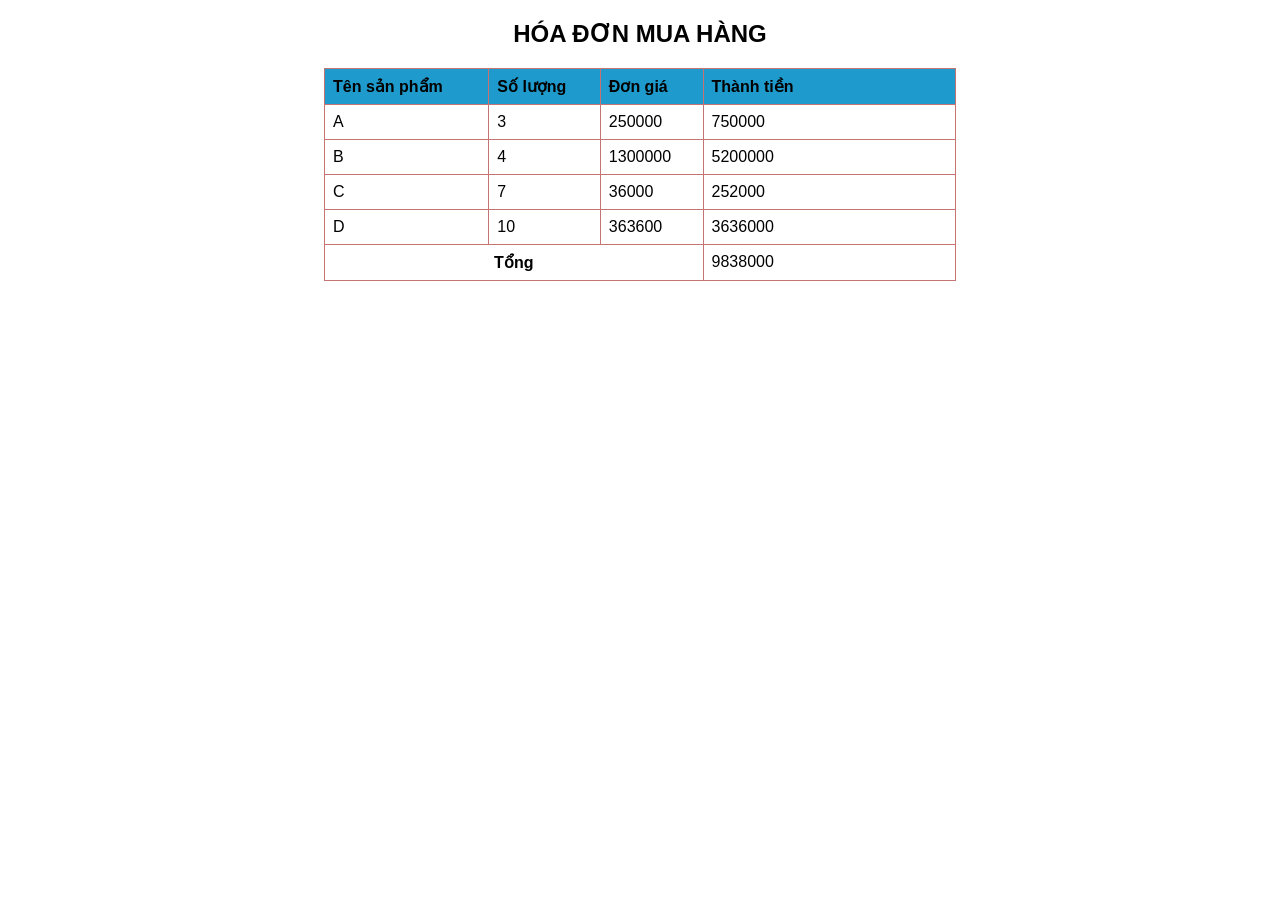
<file: html/page 4.html>
<!DOCTYPE html>
<html lang="vi">
<head>
    <meta charset="UTF-8">
    <title>Hóa đơn mua hàng</title>
    <link rel="stylesheet" href="../css/style4.css">
</head>
<body>

<h2>HÓA ĐƠN MUA HÀNG</h2>

<table id="invoice">
    <thead>
        <tr>
            <th>Tên sản phẩm</th>
            <th>Số lượng</th>
            <th>Đơn giá</th>
            <th>Thành tiền</th>
        </tr>
    </thead>
    <tbody>
        <tr>
            <td>A</td>
            <td class="sl">3</td>
            <td class="dg">250000</td>
            <td class="tt">0</td>
        </tr>
        <tr>
            <td>B</td>
            <td class="sl">4</td>
            <td class="dg">1300000</td>
            <td class="tt">0</td>
        </tr>
        <tr>
            <td>C</td>
            <td class="sl">7</td>
            <td class="dg">36000</td>
            <td class="tt">0</td>
        </tr>
        <tr>
            <td>D</td>
            <td class="sl">10</td>
            <td class="dg">363600</td>
            <td class="tt">0</td>
        </tr>
    </tbody>

    <tfoot>
        <tr>
            <td colspan="3" style="text-align:center;font-weight:bold;width: 60%;">Tổng</td>
            <td id="tongtien">0</td>
        </tr>
    </tfoot>
     
</table>

<script src="../js/lib.js.js"><</script>
</body>
</html>
</file>
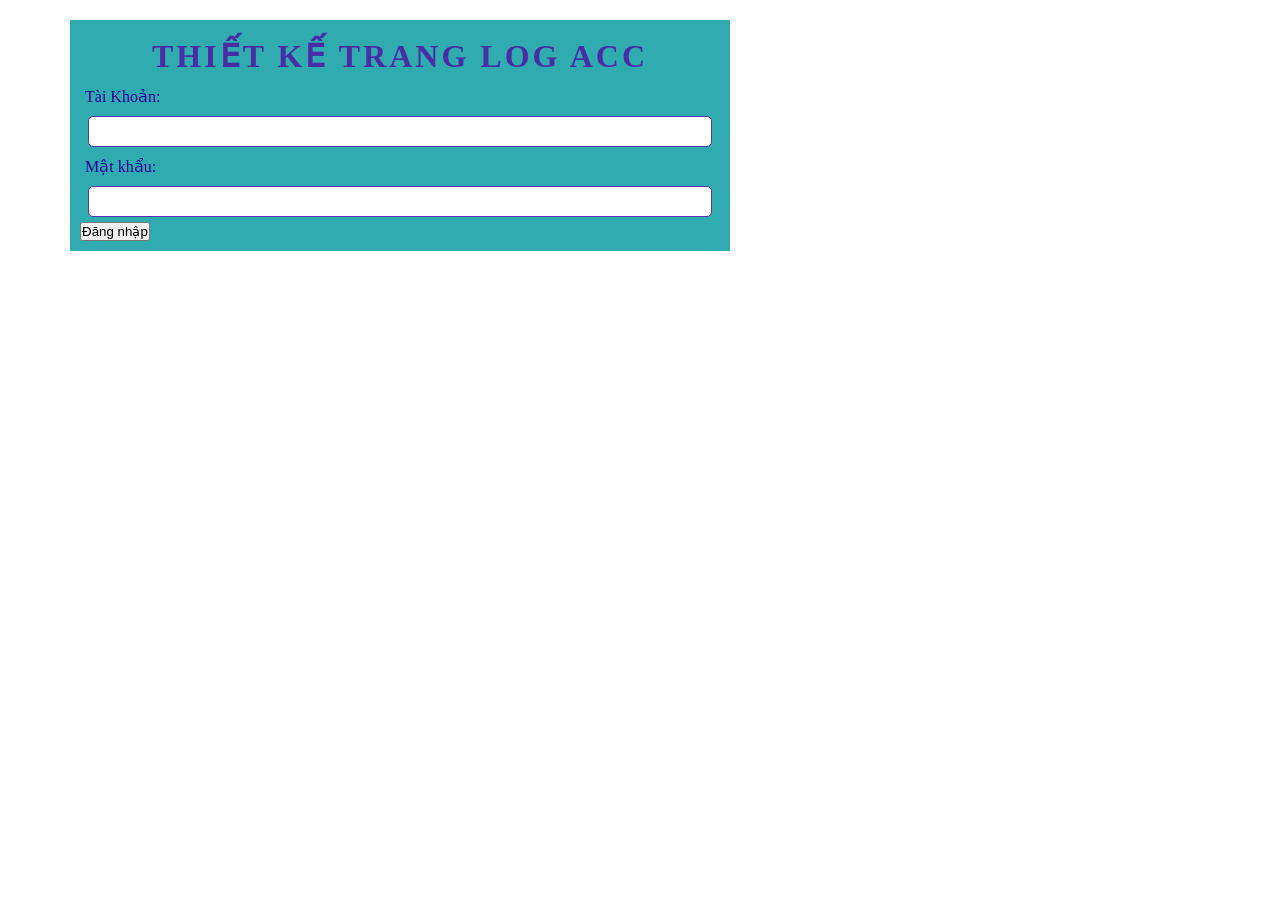
<file: html/page2.html>
<!DOCTYPE html>
<html lang="vi">
<head>
    <link rel="stylesheet" href="../css/style2.css">
    <meta charset="UTF-8">
    <title>Thiết kế form</title>
</head>
<body>
    <div class="container">
        <!-- Tiêu đề -->
        <h1 id="title">THIẾT KẾ TRANG LOG ACC</h1>

        <form id="frmLogin">
            <div class="form-group">
                <label for="txtUsername">Tài Khoản:</label>
                <input class="control" type="text" id="txtUsername" name="txtUsername">
            </div>

            <div class="form-group">
                <label for="txtPassword">Mật khẩu:</label>
                <input class="control" type="password" id="txtPassword" name="txtPassword">
            </div>
            <input type="submit" name="sbLogin" id="txtLogin" value="Đăng nhập">
        </form>
    </div>
    <script src="../js/lib.js.js"><</script>
</body>
</html>
</file>
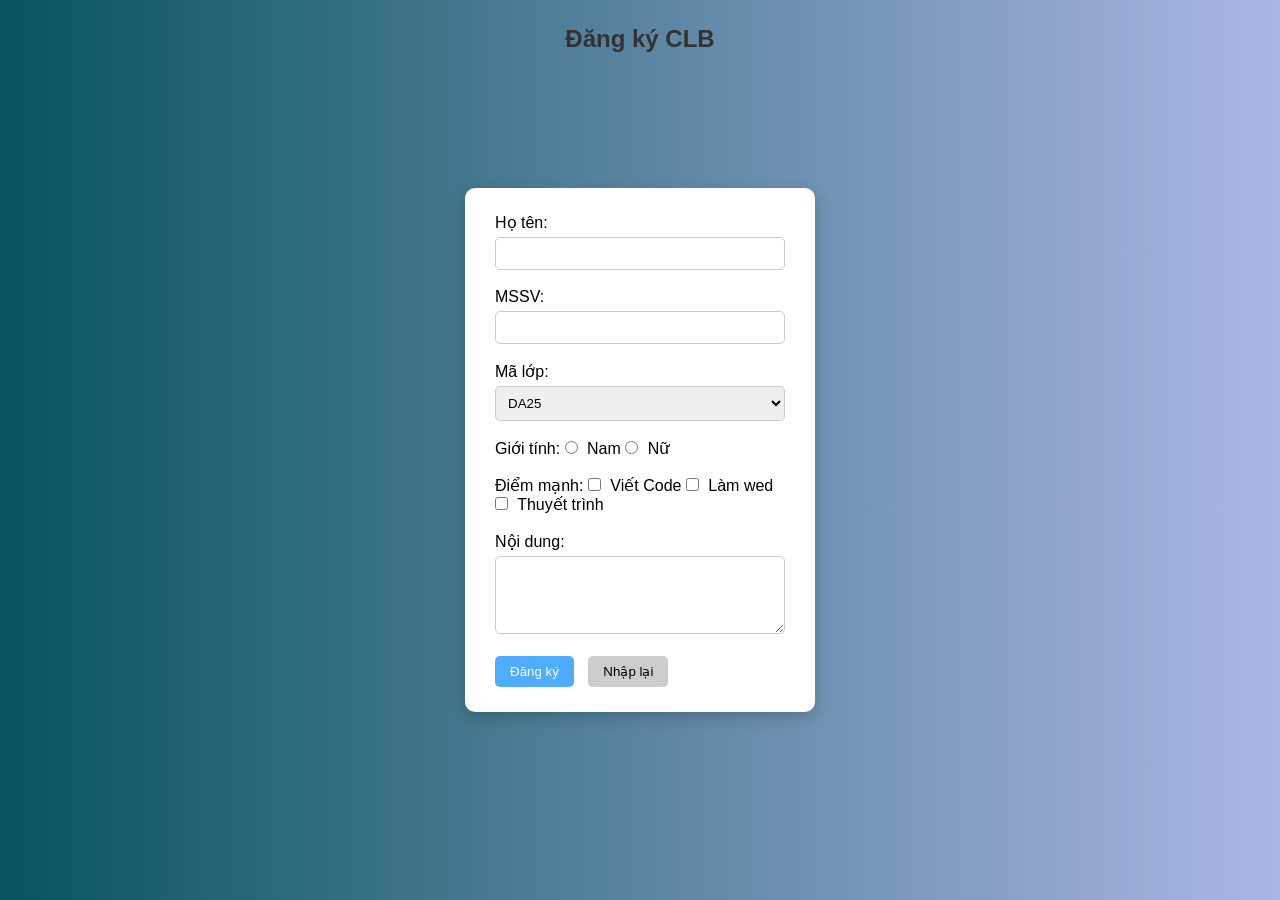
<file: html/page3.html>
<!DOCTYPE html>
<html>
<head>
      <link rel="stylesheet" href="../css/style3.css">
    <meta charset="UTF-8">
    <title>Đăng ký</title>
</head>
<body>

<h2>Đăng ký CLB</h2>

<form>
    Họ tên: <input type="text"><br><br>

    MSSV: <input type="text"><br><br>

    Mã lớp:
    <select>
        <option>DA25</option>
        <option>DA24</option>
        <option>DA23</option>
        <option>DA22</option>
        <option>DA21</option>
        <option>DA20</option>
    </select><br><br>

    Giới tính:
    <input type="radio" name="gt"> Nam
    <input type="radio" name="gt"> Nữ<br><br>

    Điểm mạnh:
    <input type="checkbox"> Viết Code
    <input type="checkbox"> Làm wed
    <input type="checkbox"> Thuyết trình<br><br>

    Nội dung:<br>
    <textarea rows="4" cols="30"></textarea><br><br>

    <button type="submit">Đăng ký</button>
    <button type="reset">Nhập lại</button>
</form>
<script src="../js/lib.js.js"><</script>
</body>
</html>
</file>
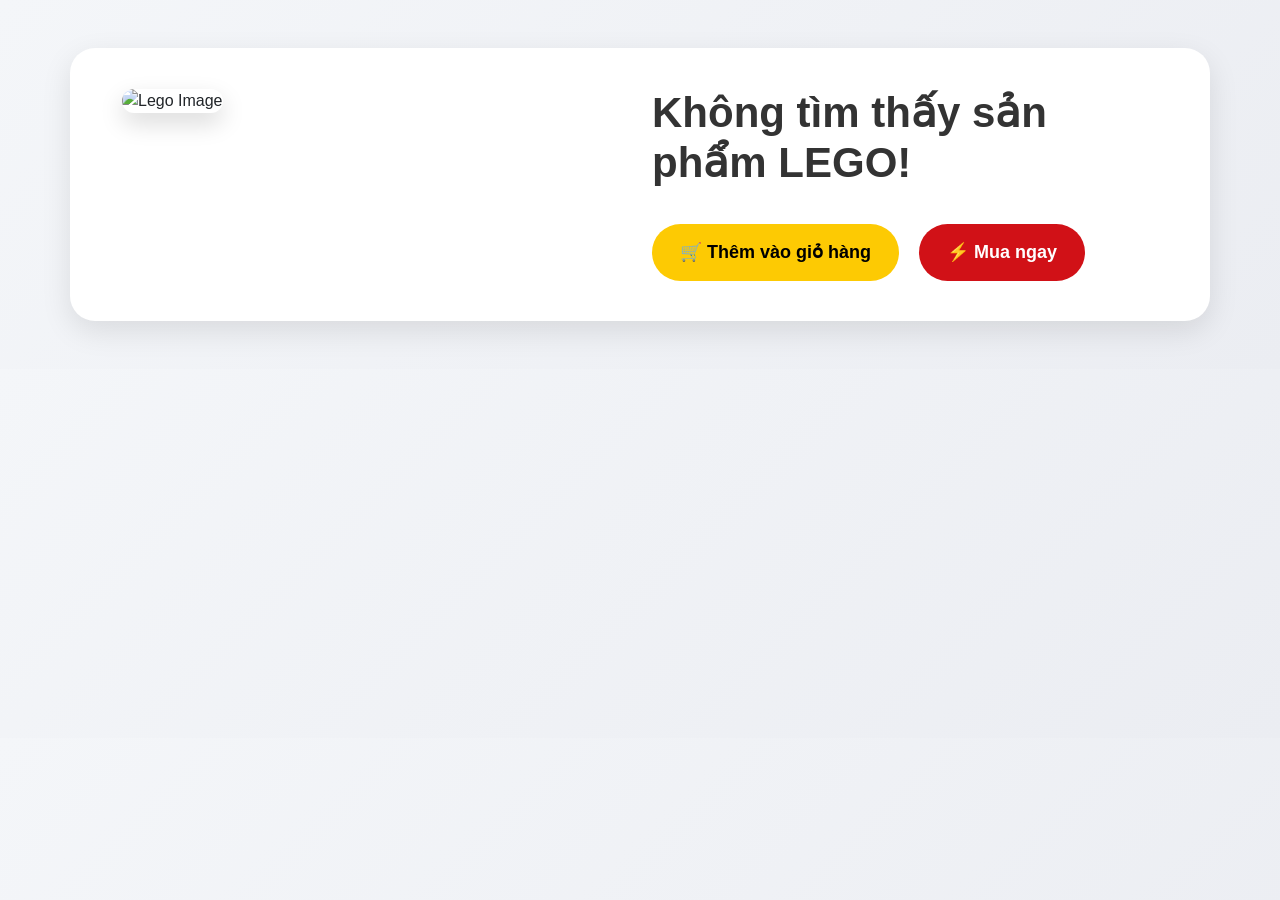
<file: Lego/detailpage6.html>
<!DOCTYPE html>
<html lang="vi">
<head>
    <meta charset="UTF-8">
    <title>Chi tiết sản phẩm LEGO</title>
    <link href="https://cdn.jsdelivr.net/npm/bootstrap@5.3.8/dist/css/bootstrap.min.css" rel="stylesheet">
    <link rel="stylesheet" href="detailpage6.css">
</head>
<body>

    <div class="container py-5">
        <div class="row product-detail">
            <div class="col-lg-6">
                <div class="image-box">
                    <img id="product-image" alt="Lego Image">
                </div>
            </div>
            <div class="col-lg-6">
                <div class="info-box">
                    <h1 id="product-name"></h1>
                    <p class="price" id="product-price"></p>
                    <p class="description" id="product-description"></p>
                    
                    <div class="button-group">
                        <button class="cart-btn">🛒 Thêm vào giỏ hàng</button>
                        <button class="buy-btn">⚡ Mua ngay</button>
                    </div>
                </div>
            </div>
        </div>
    </div>

    <script src="libpage6.js"></script>
    <script src="libdetailpage6.js"></script>
</body>
</html>
</file>
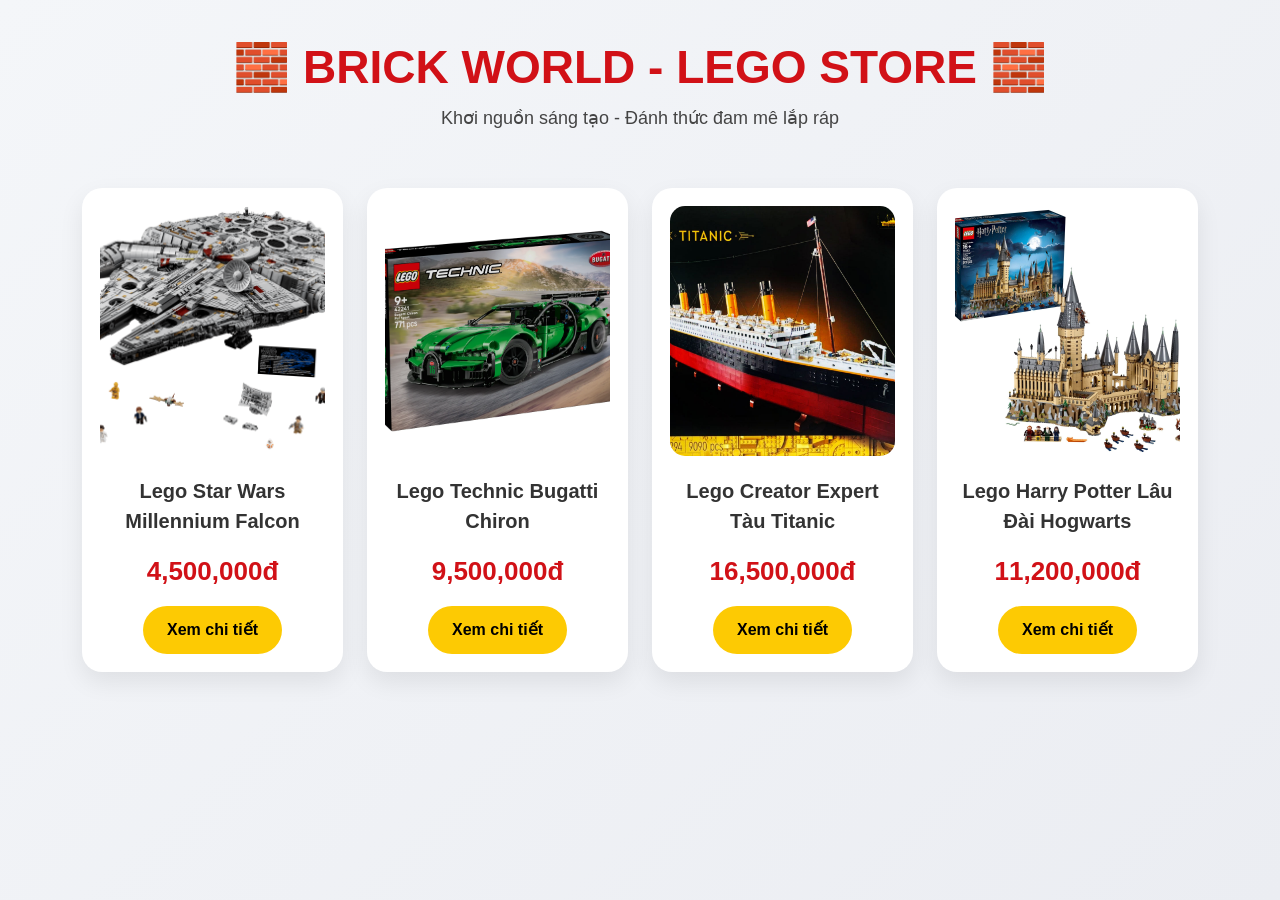
<file: Lego/page6.html>
<!DOCTYPE html>
<!DOCTYPE html>
<html>
    <head>
        <meta charset="UTF-8">
        <title>🧱 BRICK WORLD - LEGO STORE 🧱</title>
        <script src="libpage6.js"></script>
        <link href="https://cdn.jsdelivr.net/npm/bootstrap@5.3.8/dist/css/bootstrap.min.css" rel="stylesheet">
        <link rel="stylesheet" href="style6.css">
        <script src="https://cdn.jsdelivr.net/npm/bootstrap@5.3.8/dist/js/bootstrap.bundle.min.js"></script>
    </head>
    <body>
        <div class="header" style="text-align: center; padding: 40px 20px;">
            <h1 style="font-size: 46px; font-weight: 900; color: #d11117; margin-bottom: 10px;">🧱 BRICK WORLD - LEGO STORE 🧱</h1>
            <p style="color: #444; font-size: 18px; font-weight: 500;">Khơi nguồn sáng tạo - Đánh thức đam mê lắp ráp</p>
        </div>
        
        <div class="container" id="container">
            <div class="row" id="product-list"></div> 
        </div>

        <script>
            productList.forEach(product => {
                addProduct(product.id, product.name, product.price, product.image, product.productLink);
            });
        </script>
    </body>
</html>
</file>
<file: css/style4.css>
body {
    font-family: Arial;
    text-align: center;
}

table {
    border-collapse: collapse;
    margin: 20px auto;
    width: 50%;
    text-align: left;
}

th, td {
    border: 1px solid rgb(197, 115, 115);
    padding: 8px;
    text-align: left;
}

th {
    background: #1e9bcc;
}

.left {
    text-align: left;
}

.bold {
    font-weight: bold;
}
</file>
<file: css/style2.css>
* {
    margin: 0;
    padding: 0;
}

.container {
    padding: 10px;
    margin: 20px 70px;
    background-color: rgb(48, 171, 175);
    width: 50%;
    margin-right: 70px ;
    margin-left: 70px;
}
}

form {
    background-color: aliceblue;
    margin: auto;
    border-radius: 10px;
    padding: 10px;
    width: 400px;
}
 h1#title {
    text-transform: uppercase;
    font-weight: bold;
    letter-spacing: 3px;
    text-align: center;
    padding: 7px;
    color: rgb(72, 45, 167);
    text-align: center;
     text-align: center;
     border-radius: 20px; 
    
}
.control {
    display: block;
    padding: 7px;
    border: 1px solid rgb(89, 50, 180);
    border-radius: 5px;
    width: 95%;
    margin: 5px auto;
}

label {
    display: block;
    padding: 5px;
    color: rgb(33, 0, 153);
}

input.button {
    display: block;
    width: 100%;
    padding: 8px;
    background-color: rgb(69, 34, 151);
    color: white;
    border: none;
    border-radius: 5px;
    cursor: pointer;
}

input.button:hover {
    background-color: rgb(0, 57, 133);
}.
</file>
<file: css/style3.css>
/* Reset cơ bản */
* {
    margin: 0;
    padding: 0;
    box-sizing: border-box;
}

/* Nền trang */
body {
    font-family: Arial, sans-serif;
    background: linear-gradient(to right, #08535e, #ACB6E5);
    height: 100vh;
    display: flex;
    justify-content: center;
    align-items: center;
}

/* Khung form */
form {
    background: rgb(255, 255, 255);
    padding: 25px 30px;
    border-radius: 10px;
    width: 350px;
    box-shadow: 0 5px 15px rgba(0,0,0,0.2);
}

/* Tiêu đề */
h2 {
    position: absolute;
    top: 25px;
    text-align: center;
    width: 100%;
    color: #333;
}

/* Input, select, textarea */
input[type="text"],
select,
textarea {
    width: 100%;
    padding: 8px;
    margin-top: 5px;
    border-radius: 5px;
    border: 1px solid #ccc;
    transition: 0.3s;
}

/* Hiệu ứng focus */
input:focus,
select:focus,
textarea:focus {
    border-color: #4facfe;
    outline: none;
}

/* Radio + checkbox */
input[type="radio"],
input[type="checkbox"] {
    margin-right: 5px;
}

/* Button */
button {
    padding: 8px 15px;
    border: none;
    border-radius: 5px;
    cursor: pointer;
    margin-right: 10px;
}

/* Nút đăng ký */
button[type="submit"] {
    background-color: #4facfe;
    color: white;
}

/* Nút reset */
button[type="reset"] {
    background-color: #ccc;
}

/* Hover */
button:hover {
    opacity: 0.8;
}
</file>
<file: Lego/detailpage6.css>
body {
    background: linear-gradient(135deg, #f4f6f9, #ebedf2);
    font-family: 'Segoe UI', sans-serif;
}
.product-detail {
    background: white;
    border-radius: 25px;
    padding: 40px;
    box-shadow: 0 10px 30px rgba(0,0,0,0.1);
}
.image-box img {
    width: 100%;
    max-height: 550px;
    object-fit: cover;
    border-radius: 20px;
    transition: 0.4s;
    box-shadow: 0 10px 25px rgba(0,0,0,0.15);
}
.info-box h1 {
    font-size: 42px;
    font-weight: bold;
    color: #333;
    margin-bottom: 20px;
}
.price {
    font-size: 38px;
    color: #d11117;
    font-weight: bold;
    margin-bottom: 25px;
}
.description {
    white-space: pre-line;
    line-height: 1.8;
    font-size: 18px;
    color: #555;
    margin-bottom: 35px;
}
.button-group {
    display: flex;
    gap: 20px;
}
.cart-btn {
    background: #fdca03;
    color: black;
    border: none;
    padding: 15px 28px;
    border-radius: 50px;
    font-size: 18px;
    font-weight: bold;
    transition: 0.3s;
}
.buy-btn {
    background: #d11117;
    color: white;
    border: none;
    padding: 15px 28px;
    border-radius: 50px;
    font-size: 18px;
    font-weight: bold;
    transition: 0.3s;
}
.cart-btn:hover, .buy-btn:hover {
    transform: scale(1.05);
    opacity: 0.9;
}
</file>
<file: Lego/style6.css>
body {
    background: linear-gradient(135deg, #f4f6f9, #ebedf2);
    font-family: 'Segoe UI', sans-serif;
    min-height: 100vh;
}
.product-item {
    background: white;
    border-radius: 20px;
    padding: 18px;
    overflow: hidden;
    box-shadow: 0 10px 25px rgba(0,0,0,0.08);
    transition: 0.4s;
    height: 100%;
}
.product-item:hover {
    transform: translateY(-10px);
    box-shadow: 0 15px 30px rgba(0,0,0,0.15);
}
.product-image {
    overflow: hidden;
    border-radius: 15px;
}
.product-image img {
    width: 100%;
    height: 250px;
    object-fit: cover;
    transition: 0.5s;
}
.product-item:hover img {
    transform: scale(1.08);
}
.product-info {
    text-align: center;
    padding-top: 20px;
}
.product-name {
    font-size: 20px;
    font-weight: bold;
    color: #333;
    min-height: 60px;
}
.product-price {
    color: #d11117;
    font-size: 26px;
    font-weight: bold;
    margin: 15px 0;
}
.product-info a {
    display: inline-block;
    padding: 12px 24px;
    border-radius: 50px;
    background: #fdca03;
    color: black;
    text-decoration: none;
    font-weight: bold;
    transition: 0.3s;
}
.product-info a:hover {
    transform: scale(1.08);
    background: #e5b602;
}
</file>
